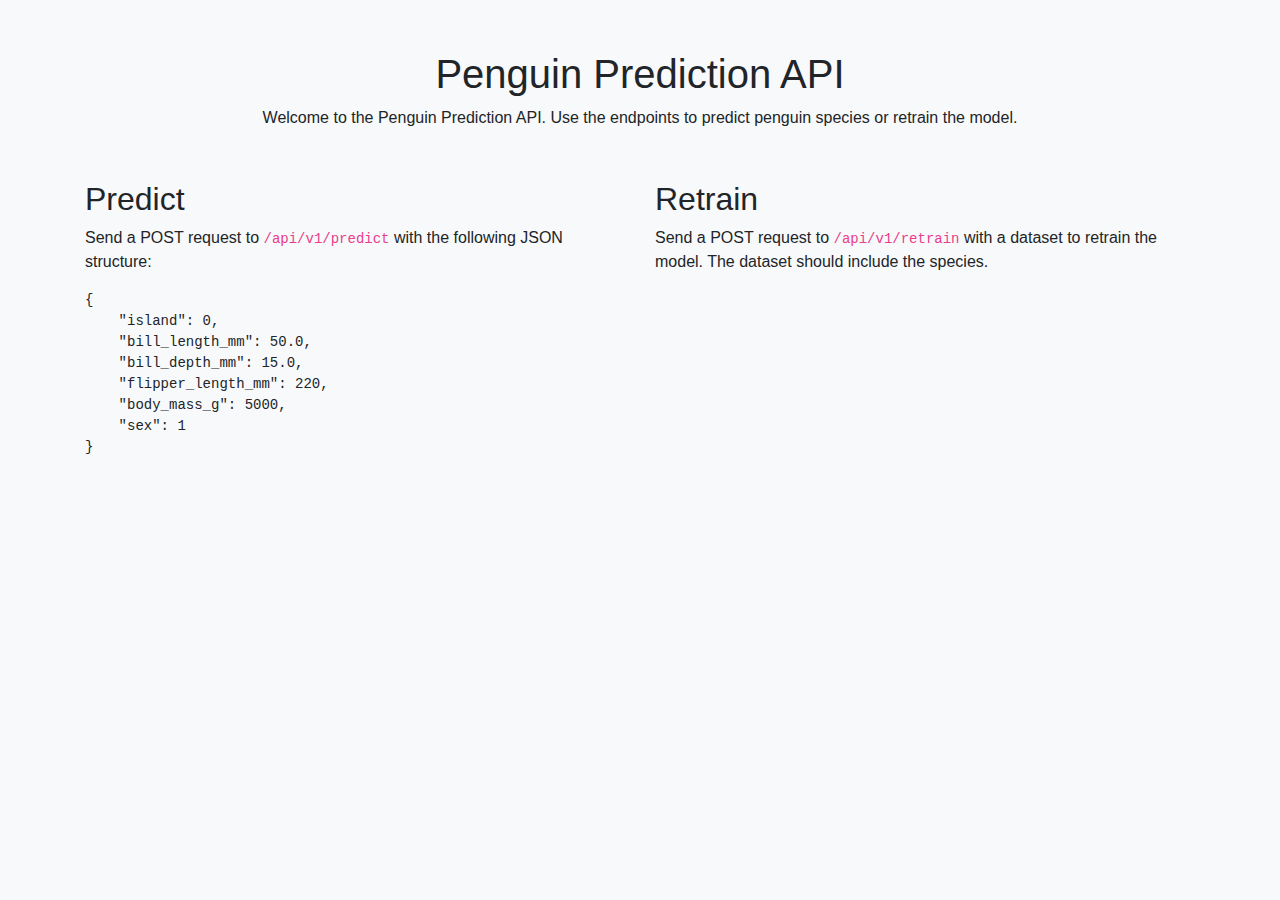
<file: index.html>
<!DOCTYPE html>
<html lang="en">
<head>
    <meta charset="UTF-8">
    <meta name="viewport" content="width=device-width, initial-scale=1.0">
    <title>Penguin Prediction API</title>
    <link rel="stylesheet" href="https://maxcdn.bootstrapcdn.com/bootstrap/4.5.2/css/bootstrap.min.css">
    <style>
        body {
            background-color: #f8f9fa;
            font-family: Arial, sans-serif;
        }
        .container {
            margin-top: 50px;
        }
        .header {
            text-align: center;
            margin-bottom: 50px;
        }
    </style>
</head>
<body>
    <div class="container">
        <div class="header">
            <h1>Penguin Prediction API</h1>
            <p>Welcome to the Penguin Prediction API. Use the endpoints to predict penguin species or retrain the model.</p>
        </div>
        <div class="row">
            <div class="col-md-6">
                <h2>Predict</h2>
                <p>Send a POST request to <code>/api/v1/predict</code> with the following JSON structure:</p>
                <pre>
{
    "island": 0,
    "bill_length_mm": 50.0,
    "bill_depth_mm": 15.0,
    "flipper_length_mm": 220,
    "body_mass_g": 5000,
    "sex": 1
}
                </pre>
            </div>
            <div class="col-md-6">
                <h2>Retrain</h2>
                <p>Send a POST request to <code>/api/v1/retrain</code> with a dataset to retrain the model. The dataset should include the species.</p>
            </div>
        </div>
    </div>
</body>
</html>
</file>
